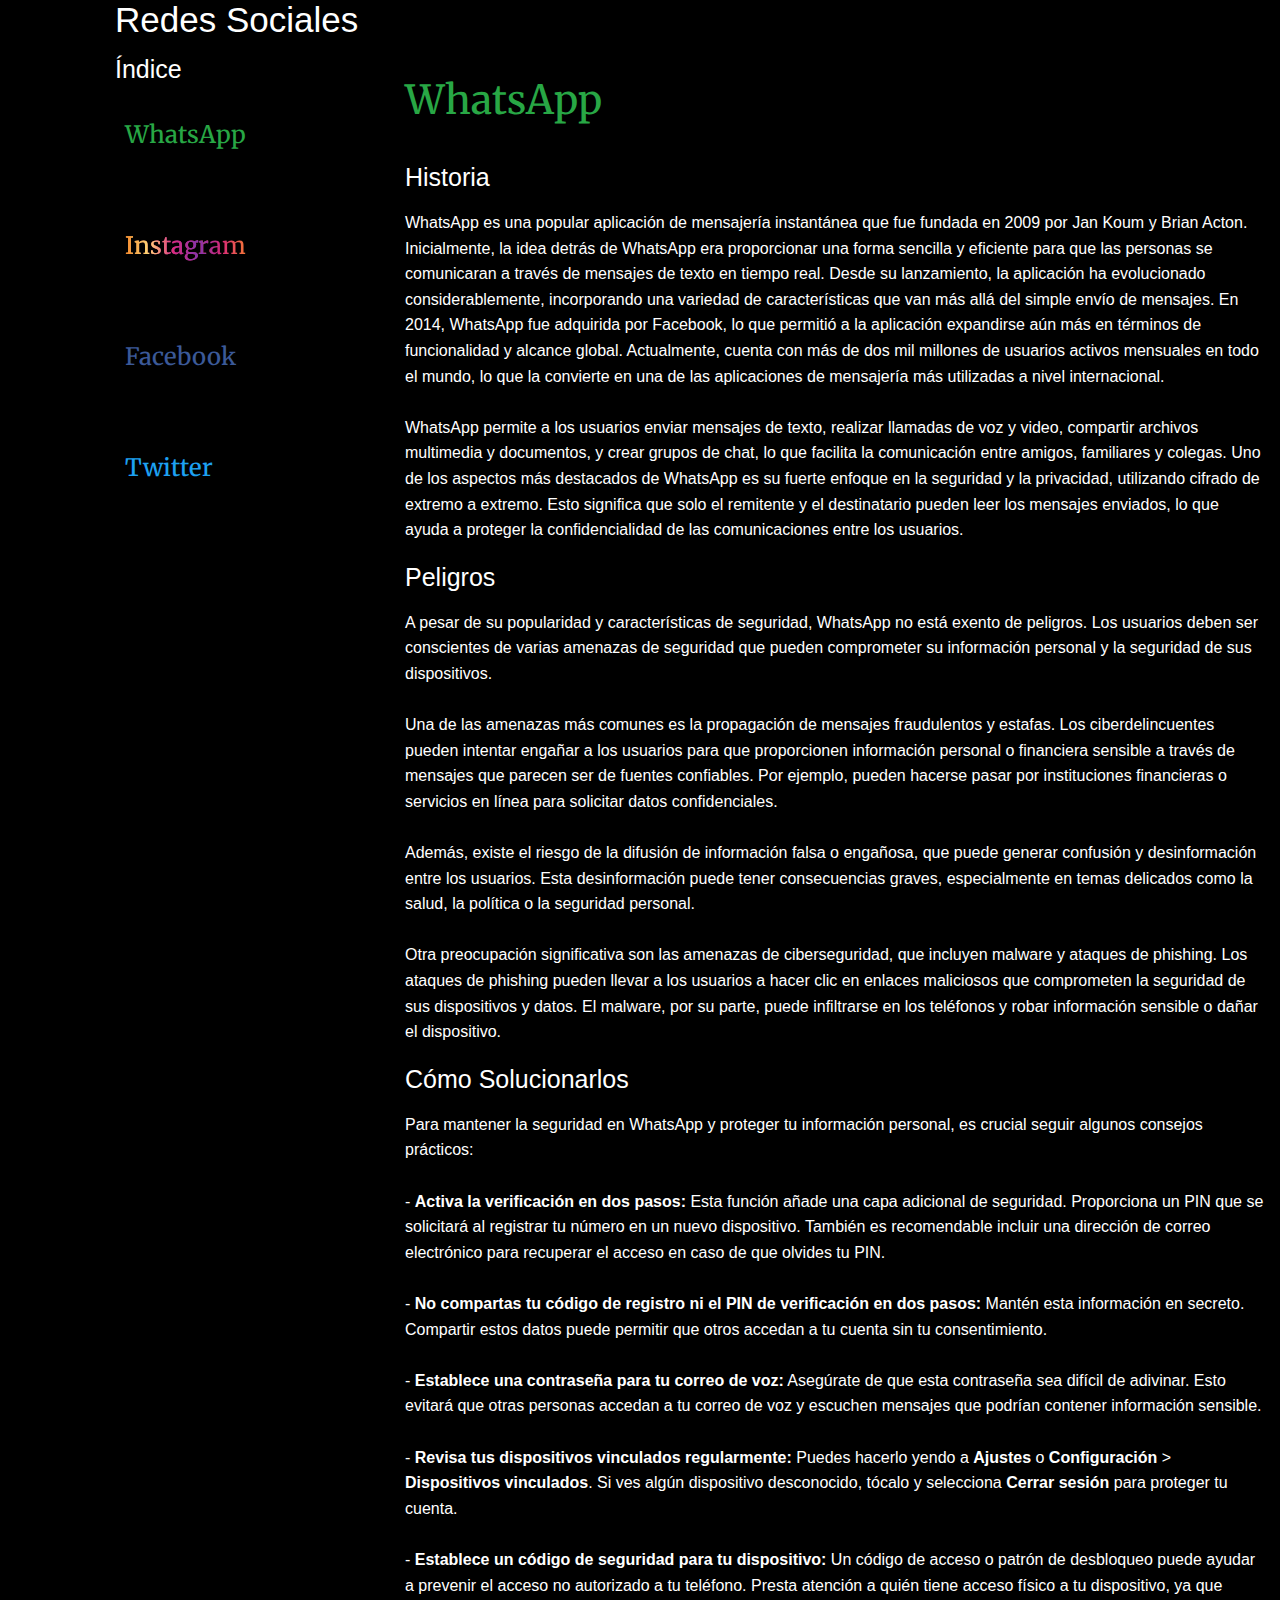
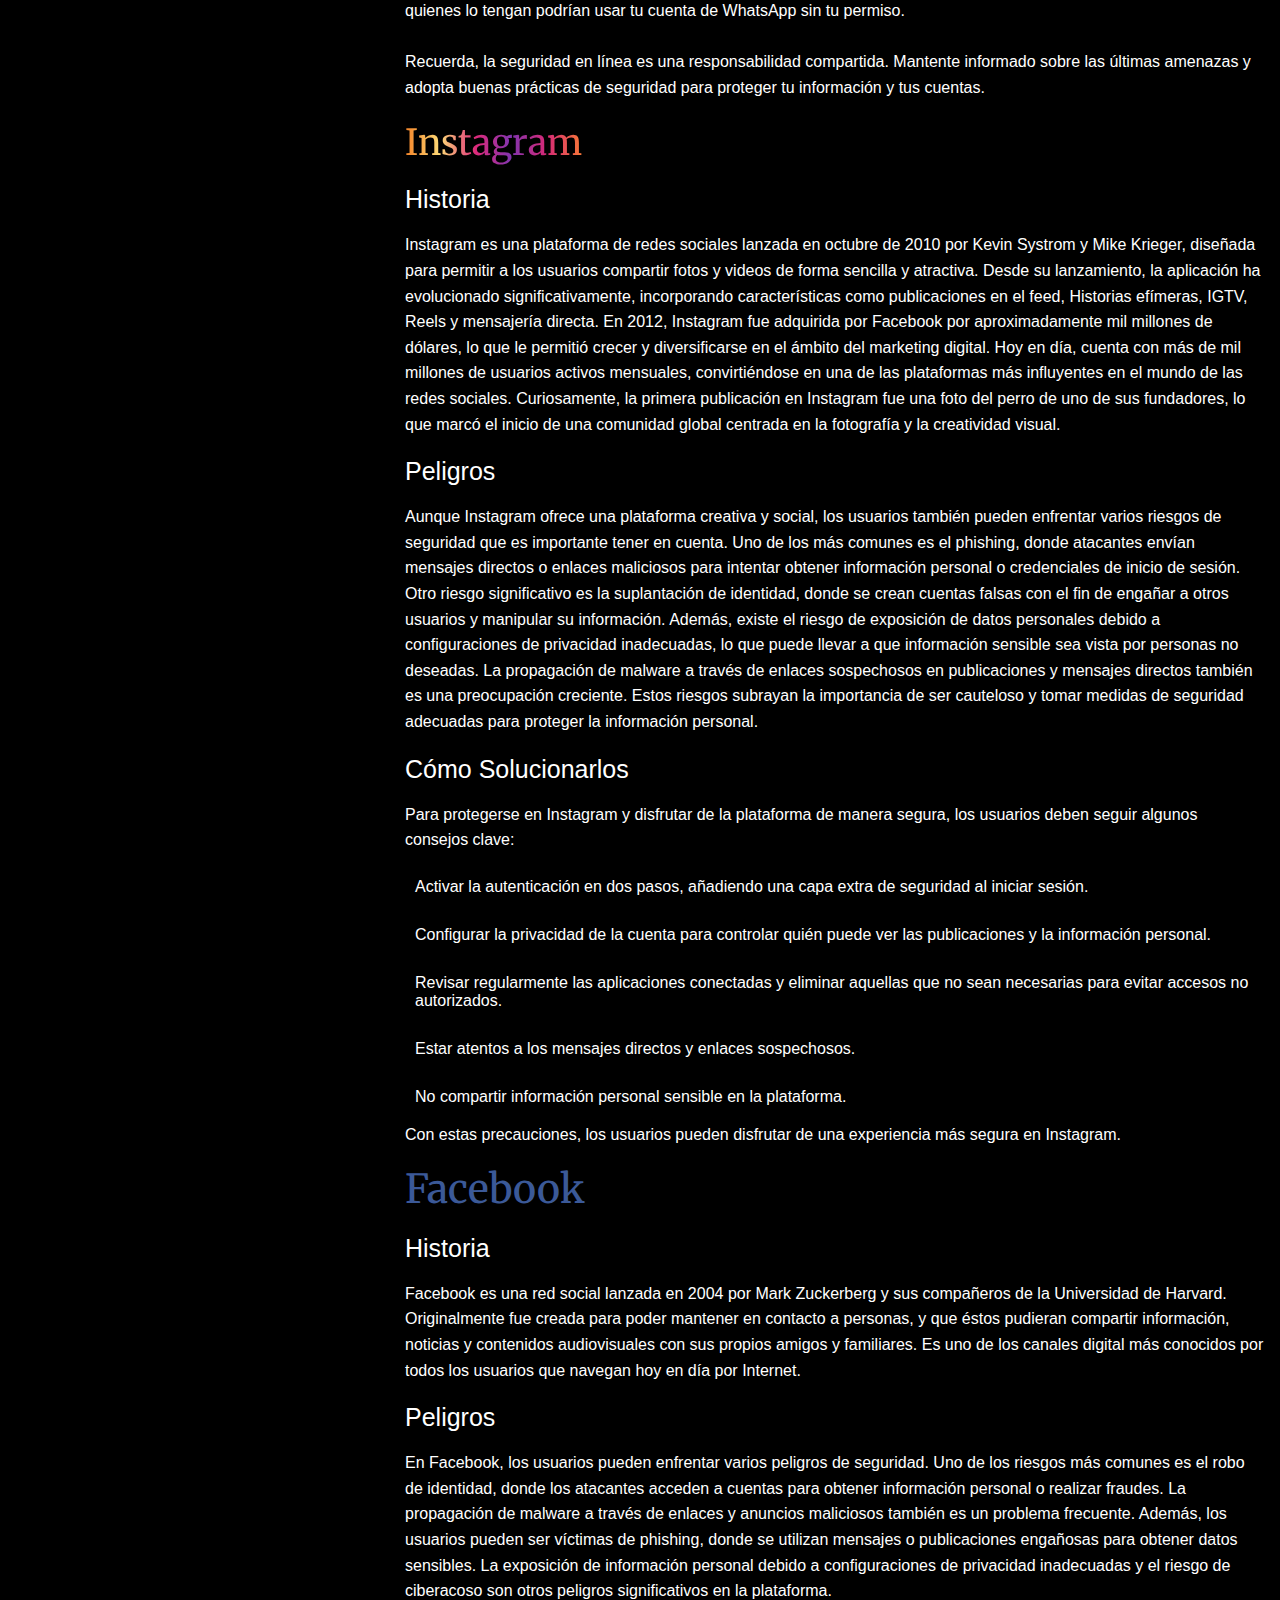
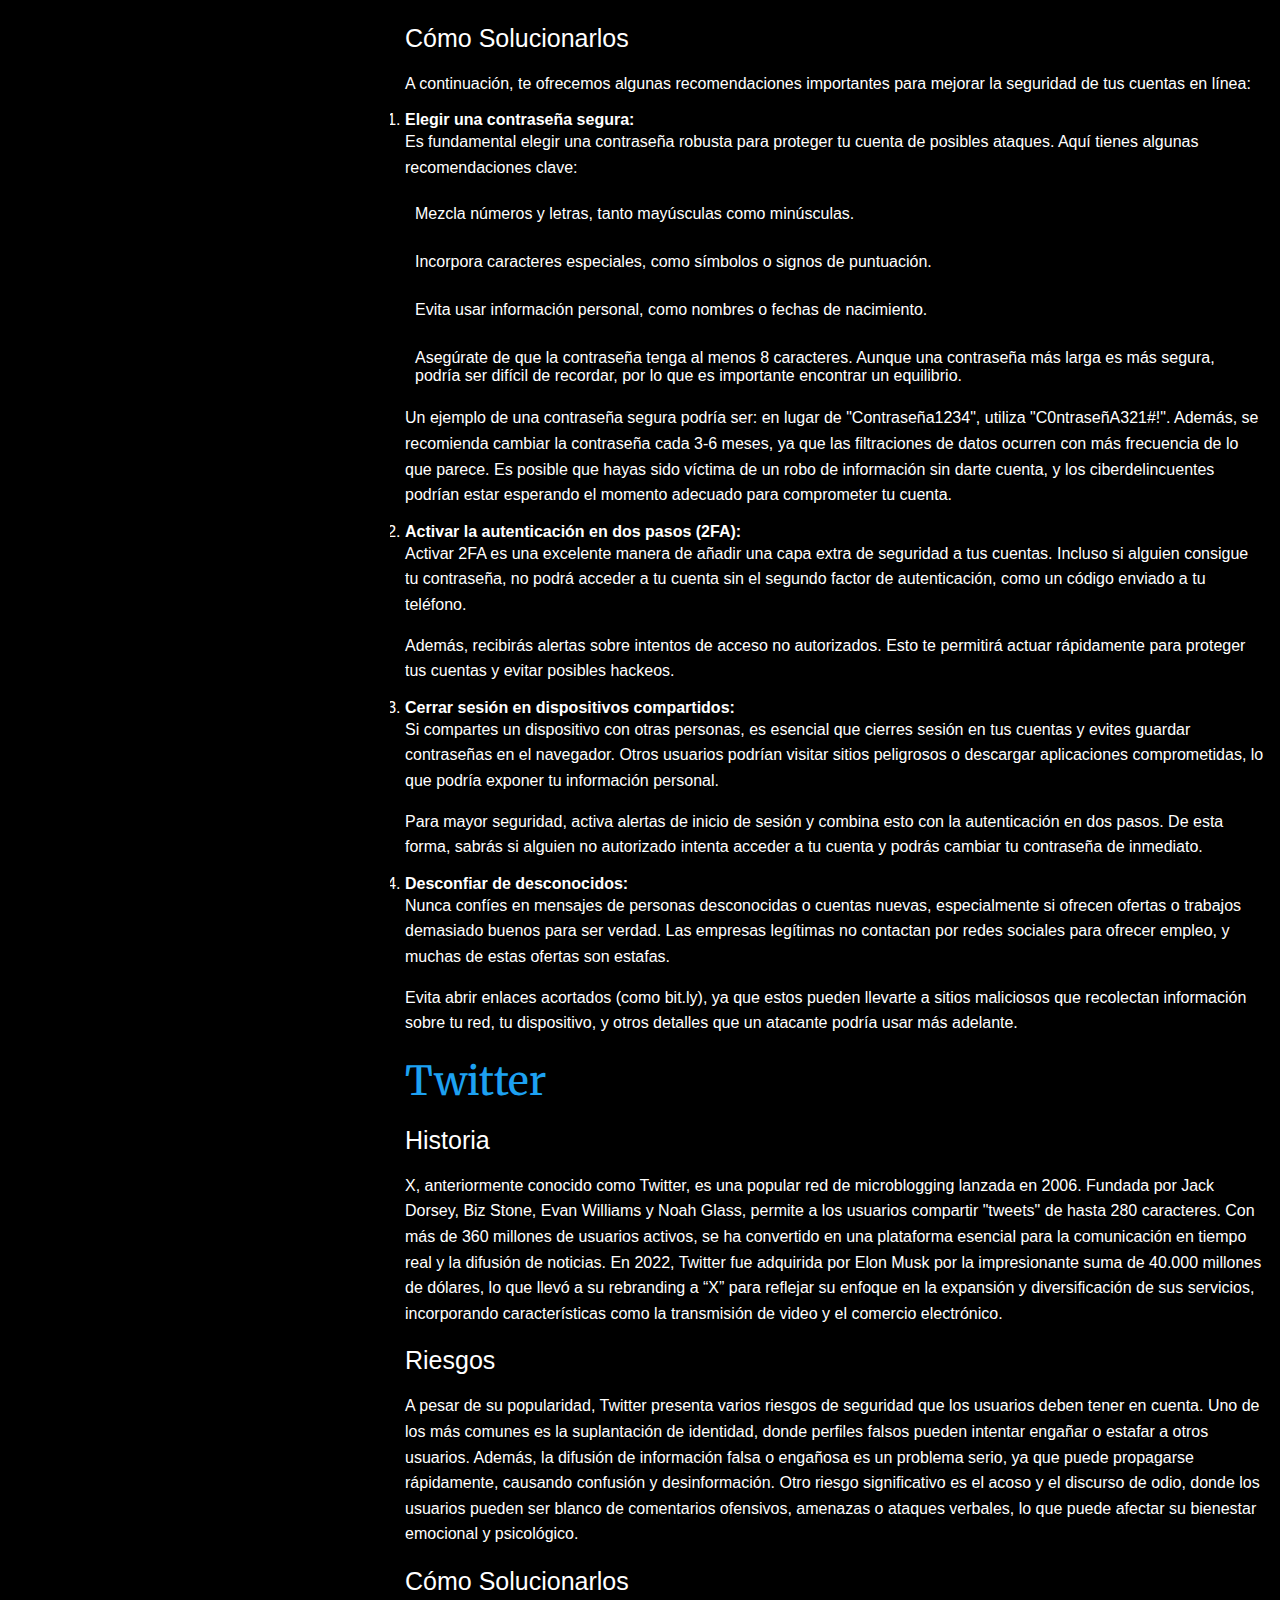
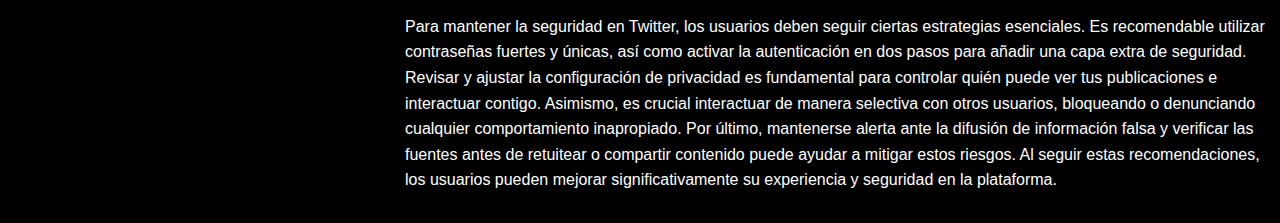
<file: Pagina/index.html>
<!DOCTYPE html>
<html lang="es">
<head>
    <meta charset="utf-8">
    <meta name="viewport" content="width=device-width, initial-scale=1.0">
    <title>Saber Más</title>
    <link rel="preconnect" href="https://fonts.googleapis.com">
    <link rel="stylesheet" href="style.css">
    <link rel="preconnect" href="https://fonts.gstatic.com" crossorigin>
    <link href="https://fonts.googleapis.com/css2?family=Merriweather:ital,wght@0,300;0,400;0,700;0,900;1,300;1,400;1,700;1,900&display=swap" rel="stylesheet">
    <link rel="icon" href="securenetlogo.ico">
</head>
<body>

    <div class="container">
        <h1 class="titulo-redes">Redes Sociales</h1>

        <div class="row">
            <div class="col-md-3">
                <h3 class="titulo-indice">Índice</h3>
                <ul class="list-group">
            <!-- WhatsApp -->
            <li class="list-group-item main-item">
                <a href="#whatsapp" class="btn btn-link btn-block text-white custom-hover-wh">WhatsApp</a>
                <ul class="list-group submenu">
                    <li class="list-group-item">
                        <a href="#whatsappHistoria" class="btn btn-link btn-block text-white custom-hover">Historia</a>
                    </li>
                    <li class="list-group-item">
                        <a href="#whatsappPeligros" class="btn btn-link btn-block text-white custom-hover">Peligros</a>
                    </li>
                    <li class="list-group-item">
                        <a href="#whatsappSoluciones" class="btn btn-link btn-block text-white custom-hover">Cómo Solucionarlos</a>
                    </li>
                </ul>
            </li>
            <!-- Instagram -->
            <li class="list-group-item main-item">
                <a href="#instagram" class="btn btn-link btn-block text-white custom-hover-ig">
                    <span class="multicolortext">Instagram</span>
                </a>
                <ul class="list-group submenu">
                    <li class="list-group-item">
                        <a href="#instagramHistoria" class="btn btn-link btn-block text-white custom-hover">Historia</a>
                    </li>
                    <li class="list-group-item">
                        <a href="#instagramPeligros" class="btn btn-link btn-block text-white custom-hover">Peligros</a>
                    </li>
                    <li class="list-group-item">
                        <a href="#instagramSoluciones" class="btn btn-link btn-block text-white custom-hover">Cómo Solucionarlos</a>
                    </li>
                </ul>
            </li>
            <!-- Facebook -->
            <li class="list-group-item main-item">
                <a href="#facebook" class="btn btn-link btn-block text-white custom-hover-fc">Facebook</a>
                <ul class="list-group submenu">
                    <li class="list-group-item">
                        <a href="#facebookHistoria" class="btn btn-link btn-block text-white custom-hover">Historia</a>
                    </li>
                    <li class="list-group-item">
                        <a href="#facebookPeligros" class="btn btn-link btn-block text-white custom-hover">Peligros</a>
                    </li>
                    <li class="list-group-item">
                        <a href="#facebookSoluciones" class="btn btn-link btn-block text-white custom-hover">Cómo Solucionarlos</a>
                    </li>
                </ul>
            </li>
            <!-- Twitter -->
            <li class="list-group-item main-item">
                <a href="#twitter" class="btn btn-link btn-block text-white custom-hover-tw">Twitter</a>
                <ul class="list-group submenu">
                    <li class="list-group-item">
                        <a href="#twitterHistoria" class="btn btn-link btn-block text-white custom-hover">Historia</a>
                    </li>
                    <li class="list-group-item">
                        <a href="#twitterPeligros" class="btn btn-link btn-block text-white custom-hover">Peligros</a>
                    </li>
                    <li class="list-group-item">
                        <a href="#twitterSoluciones" class="btn btn-link btn-block text-white custom-hover">Cómo Solucionarlos</a>
                    </li>
                </ul>
            </li>
                </ul>
            </div>

            <!-- Contenido (columna derecha) -->
            <div class="col-md-9">
        <!-- WhatsApp -->
        <h2 id="whatsapp" class="text-white whatsapp-title">WhatsApp</h2>
        <br>
        <h4 id="whatsappHistoria" class="text-white1">Historia</h4>
        <br>
        <p class="text-white">
            WhatsApp es una popular aplicación de mensajería instantánea que fue fundada en 2009 por Jan Koum y Brian Acton. Inicialmente, la idea detrás de WhatsApp era proporcionar una forma sencilla y eficiente para que las personas se comunicaran a través de mensajes de texto en tiempo real. Desde su lanzamiento, la aplicación ha evolucionado considerablemente, incorporando una variedad de características que van más allá del simple envío de mensajes. En 2014, WhatsApp fue adquirida por Facebook, lo que permitió a la aplicación expandirse aún más en términos de funcionalidad y alcance global. Actualmente, cuenta con más de dos mil millones de usuarios activos mensuales en todo el mundo, lo que la convierte en una de las aplicaciones de mensajería más utilizadas a nivel internacional.
            <br><br>
            WhatsApp permite a los usuarios enviar mensajes de texto, realizar llamadas de voz y video, compartir archivos multimedia y documentos, y crear grupos de chat, lo que facilita la comunicación entre amigos, familiares y colegas. Uno de los aspectos más destacados de WhatsApp es su fuerte enfoque en la seguridad y la privacidad, utilizando cifrado de extremo a extremo. Esto significa que solo el remitente y el destinatario pueden leer los mensajes enviados, lo que ayuda a proteger la confidencialidad de las comunicaciones entre los usuarios.
        </p>

        <h4 id="whatsappPeligros" class="text-white1">Peligros</h4>
        <br>
        <p class="text-white">
            A pesar de su popularidad y características de seguridad, WhatsApp no está exento de peligros. Los usuarios deben ser conscientes de varias amenazas de seguridad que pueden comprometer su información personal y la seguridad de sus dispositivos.
            <br><br>
            Una de las amenazas más comunes es la propagación de mensajes fraudulentos y estafas. Los ciberdelincuentes pueden intentar engañar a los usuarios para que proporcionen información personal o financiera sensible a través de mensajes que parecen ser de fuentes confiables. Por ejemplo, pueden hacerse pasar por instituciones financieras o servicios en línea para solicitar datos confidenciales.
            <br><br>
            Además, existe el riesgo de la difusión de información falsa o engañosa, que puede generar confusión y desinformación entre los usuarios. Esta desinformación puede tener consecuencias graves, especialmente en temas delicados como la salud, la política o la seguridad personal.
            <br><br>
            Otra preocupación significativa son las amenazas de ciberseguridad, que incluyen malware y ataques de phishing. Los ataques de phishing pueden llevar a los usuarios a hacer clic en enlaces maliciosos que comprometen la seguridad de sus dispositivos y datos. El malware, por su parte, puede infiltrarse en los teléfonos y robar información sensible o dañar el dispositivo.
        </p>

        <h4 id="whatsappSoluciones" class="text-white1">Cómo Solucionarlos</h4>
        <br>
        <p class="text-white">
            Para mantener la seguridad en WhatsApp y proteger tu información personal, es crucial seguir algunos consejos prácticos:
            <br><br>
            - <strong>Activa la verificación en dos pasos:</strong> Esta función añade una capa adicional de seguridad. Proporciona un PIN que se solicitará al registrar tu número en un nuevo dispositivo. También es recomendable incluir una dirección de correo electrónico para recuperar el acceso en caso de que olvides tu PIN.
            <br><br>
            - <strong>No compartas tu código de registro ni el PIN de verificación en dos pasos:</strong> Mantén esta información en secreto. Compartir estos datos puede permitir que otros accedan a tu cuenta sin tu consentimiento.
            <br><br>
            - <strong>Establece una contraseña para tu correo de voz:</strong> Asegúrate de que esta contraseña sea difícil de adivinar. Esto evitará que otras personas accedan a tu correo de voz y escuchen mensajes que podrían contener información sensible.
            <br><br>
            - <strong>Revisa tus dispositivos vinculados regularmente:</strong> Puedes hacerlo yendo a <strong>Ajustes</strong> o <strong>Configuración</strong> > <strong>Dispositivos vinculados</strong>. Si ves algún dispositivo desconocido, tócalo y selecciona <strong>Cerrar sesión</strong> para proteger tu cuenta.
            <br><br>
            - <strong>Establece un código de seguridad para tu dispositivo:</strong> Un código de acceso o patrón de desbloqueo puede ayudar a prevenir el acceso no autorizado a tu teléfono. Presta atención a quién tiene acceso físico a tu dispositivo, ya que quienes lo tengan podrían usar tu cuenta de WhatsApp sin tu permiso.
            <br><br>
            Recuerda, la seguridad en línea es una responsabilidad compartida. Mantente informado sobre las últimas amenazas y adopta buenas prácticas de seguridad para proteger tu información y tus cuentas.
        </p>

        <!-- Instagram -->
        <h2 id="instagram" class="">
            <span class="multicolortext">Instagram</span>
        </h2>
        <h4 id="instagramHistoria" class="text-white1">Historia</h4>
        <br>
        <p class="text-white">
            Instagram es una plataforma de redes sociales lanzada en octubre de 2010 por Kevin Systrom y Mike Krieger, diseñada para permitir a los usuarios compartir fotos y videos de forma sencilla y atractiva. Desde su lanzamiento, la aplicación ha evolucionado significativamente, incorporando características como publicaciones en el feed, Historias efímeras, IGTV, Reels y mensajería directa. En 2012, Instagram fue adquirida por Facebook por aproximadamente mil millones de dólares, lo que le permitió crecer y diversificarse en el ámbito del marketing digital. Hoy en día, cuenta con más de mil millones de usuarios activos mensuales, convirtiéndose en una de las plataformas más influyentes en el mundo de las redes sociales. Curiosamente, la primera publicación en Instagram fue una foto del perro de uno de sus fundadores, lo que marcó el inicio de una comunidad global centrada en la fotografía y la creatividad visual.
        </p>
        <h4 id="instagramPeligros" class="text-white1">Peligros</h4>
        <br>
        <p class="text-white">
            Aunque Instagram ofrece una plataforma creativa y social, los usuarios también pueden enfrentar varios riesgos de seguridad que es importante tener en cuenta. Uno de los más comunes es el phishing, donde atacantes envían mensajes directos o enlaces maliciosos para intentar obtener información personal o credenciales de inicio de sesión. Otro riesgo significativo es la suplantación de identidad, donde se crean cuentas falsas con el fin de engañar a otros usuarios y manipular su información. Además, existe el riesgo de exposición de datos personales debido a configuraciones de privacidad inadecuadas, lo que puede llevar a que información sensible sea vista por personas no deseadas. La propagación de malware a través de enlaces sospechosos en publicaciones y mensajes directos también es una preocupación creciente. Estos riesgos subrayan la importancia de ser cauteloso y tomar medidas de seguridad adecuadas para proteger la información personal.
        </p>
        <h4 id="instagramSoluciones" class="text-white1">Cómo Solucionarlos</h4>
        <br>
        <p class="text-white">
            Para protegerse en Instagram y disfrutar de la plataforma de manera segura, los usuarios deben seguir algunos consejos clave:
            <ul>
                <li>Activar la autenticación en dos pasos, añadiendo una capa extra de seguridad al iniciar sesión.</li>
                <li>Configurar la privacidad de la cuenta para controlar quién puede ver las publicaciones y la información personal.</li>
                <li>Revisar regularmente las aplicaciones conectadas y eliminar aquellas que no sean necesarias para evitar accesos no autorizados.</li>
                <li>Estar atentos a los mensajes directos y enlaces sospechosos.</li>
                <li>No compartir información personal sensible en la plataforma.</li>
            </ul>
            Con estas precauciones, los usuarios pueden disfrutar de una experiencia más segura en Instagram.
        </p>


        <!-- Facebook -->
        <h2 id="facebook" class="text-white facebook-title">Facebook</h2>
        <h4 id="facebookHistoria" class="text-white1">Historia</h4>
        <br>
        <p class="text-white">
            Facebook es una red social lanzada en 2004 por Mark Zuckerberg y sus compañeros de la Universidad de Harvard. Originalmente fue creada para poder mantener en contacto a personas, y que éstos pudieran compartir información, noticias y contenidos audiovisuales con sus propios amigos y familiares. Es uno de los canales digital más conocidos por todos los usuarios que navegan hoy en día por Internet.
        </p>
        <h4 id="facebookPeligros" class="text-white1">Peligros</h4>
        <br>
        <p class="text-white">
            En Facebook, los usuarios pueden enfrentar varios peligros de seguridad. Uno de los riesgos más comunes es el robo de identidad, donde los atacantes acceden a cuentas para obtener información personal o realizar fraudes. La propagación de malware a través de enlaces y anuncios maliciosos también es un problema frecuente. Además, los usuarios pueden ser víctimas de phishing, donde se utilizan mensajes o publicaciones engañosas para obtener datos sensibles. La exposición de información personal debido a configuraciones de privacidad inadecuadas y el riesgo de ciberacoso son otros peligros significativos en la plataforma.
        </p>
        <h4 id="facebookSoluciones" class="text-white1">Cómo Solucionarlos</h4>
        <br>
        <p class="text-white">
            A continuación, te ofrecemos algunas recomendaciones importantes para mejorar la seguridad de tus cuentas en línea:
        </p>

        <ol class="text-white">
            <li>
                <strong>Elegir una contraseña segura:</strong>
                <p>
                    Es fundamental elegir una contraseña robusta para proteger tu cuenta de posibles ataques. Aquí tienes algunas recomendaciones clave:
                </p>
                <ul>
                    <li>Mezcla números y letras, tanto mayúsculas como minúsculas.</li>
                    <li>Incorpora caracteres especiales, como símbolos o signos de puntuación.</li>
                    <li>Evita usar información personal, como nombres o fechas de nacimiento.</li>
                    <li>Asegúrate de que la contraseña tenga al menos 8 caracteres. Aunque una contraseña más larga es más segura, podría ser difícil de recordar, por lo que es importante encontrar un equilibrio.</li>
                </ul>
                <p>
                    Un ejemplo de una contraseña segura podría ser: en lugar de "Contraseña1234", utiliza "C0ntraseñA321#!".
                    Además, se recomienda cambiar la contraseña cada 3-6 meses, ya que las filtraciones de datos ocurren con más frecuencia de lo que parece.
                    Es posible que hayas sido víctima de un robo de información sin darte cuenta, y los ciberdelincuentes podrían estar esperando el momento adecuado para comprometer tu cuenta.
                </p>
            </li>

            <li>
                <strong>Activar la autenticación en dos pasos (2FA):</strong>
                <p>
                    Activar 2FA es una excelente manera de añadir una capa extra de seguridad a tus cuentas. Incluso si alguien consigue tu contraseña, no podrá acceder a tu cuenta sin el segundo factor de autenticación, como un código enviado a tu teléfono.
                </p>
                <p>
                    Además, recibirás alertas sobre intentos de acceso no autorizados. Esto te permitirá actuar rápidamente para proteger tus cuentas y evitar posibles hackeos.
                </p>
            </li>

            <li>
                <strong>Cerrar sesión en dispositivos compartidos:</strong>
                <p>
                    Si compartes un dispositivo con otras personas, es esencial que cierres sesión en tus cuentas y evites guardar contraseñas en el navegador. Otros usuarios podrían visitar sitios peligrosos o descargar aplicaciones comprometidas, lo que podría exponer tu información personal.
                </p>
                <p>
                    Para mayor seguridad, activa alertas de inicio de sesión y combina esto con la autenticación en dos pasos. De esta forma, sabrás si alguien no autorizado intenta acceder a tu cuenta y podrás cambiar tu contraseña de inmediato.
                </p>
            </li>

            <li>
                <strong>Desconfiar de desconocidos:</strong>
                <p>
                    Nunca confíes en mensajes de personas desconocidas o cuentas nuevas, especialmente si ofrecen ofertas o trabajos demasiado buenos para ser verdad. Las empresas legítimas no contactan por redes sociales para ofrecer empleo, y muchas de estas ofertas son estafas.
                </p>
                <p>
                    Evita abrir enlaces acortados (como bit.ly), ya que estos pueden llevarte a sitios maliciosos que recolectan información sobre tu red, tu dispositivo, y otros detalles que un atacante podría usar más adelante.
                </p>
            </li>
        </ol>

        <!-- Twitter -->
        <h2 id="twitter" class="text-white twitter-title">Twitter</h2>
        <h4 id="twitterHistoria" class="text-white1">Historia</h4>
        <br>
        <p class="text-white">
            X, anteriormente conocido como Twitter, es una popular red de microblogging lanzada en 2006. Fundada por Jack Dorsey, Biz Stone, Evan Williams y Noah Glass, permite a los usuarios compartir "tweets" de hasta 280 caracteres. Con más de 360 millones de usuarios activos, se ha convertido en una plataforma esencial para la comunicación en tiempo real y la difusión de noticias. En 2022, Twitter fue adquirida por Elon Musk por la impresionante suma de 40.000 millones de dólares, lo que llevó a su rebranding a “X” para reflejar su enfoque en la expansión y diversificación de sus servicios, incorporando características como la transmisión de video y el comercio electrónico.
        </p>
        <h4 id="twitterPeligros" class="text-white1">Riesgos</h4>
        <br>
        <p class="text-white">
            A pesar de su popularidad, Twitter presenta varios riesgos de seguridad que los usuarios deben tener en cuenta. Uno de los más comunes es la suplantación de identidad, donde perfiles falsos pueden intentar engañar o estafar a otros usuarios. Además, la difusión de información falsa o engañosa es un problema serio, ya que puede propagarse rápidamente, causando confusión y desinformación. Otro riesgo significativo es el acoso y el discurso de odio, donde los usuarios pueden ser blanco de comentarios ofensivos, amenazas o ataques verbales, lo que puede afectar su bienestar emocional y psicológico.
        </p>
        <h4 id="twitterSoluciones" class="text-white1">Cómo Solucionarlos</h4>
        <br>
        <p class="text-white">
            Para mantener la seguridad en Twitter, los usuarios deben seguir ciertas estrategias esenciales. Es recomendable utilizar contraseñas fuertes y únicas, así como activar la autenticación en dos pasos para añadir una capa extra de seguridad. Revisar y ajustar la configuración de privacidad es fundamental para controlar quién puede ver tus publicaciones e interactuar contigo. Asimismo, es crucial interactuar de manera selectiva con otros usuarios, bloqueando o denunciando cualquier comportamiento inapropiado. Por último, mantenerse alerta ante la difusión de información falsa y verificar las fuentes antes de retuitear o compartir contenido puede ayudar a mitigar estos riesgos. Al seguir estas recomendaciones, los usuarios pueden mejorar significativamente su experiencia y seguridad en la plataforma.
        </p>
            </div>
        </div>
    </div>

</body>
</html>
</file>
<file: Pagina/style.css>
* {
    margin: 0;
    padding: 0;
    box-sizing: border-box;
}

body {
    display: flex; 
    flex-direction: column; 
    min-height: 100vh; 
    margin: 0; 
    background-color: black; 
    color: white; 
    font-family: Arial, sans-serif; 
}

.content {
    flex: 1; 
}

.row {
    display: flex;
    min-height: 100vh; 
}

.col-md-3 {
    flex: 1;
    max-width: 250px; 
    margin-right: 20px;
    background-color: black;
    padding: 15px;
    overflow-y: auto;
}

.col-md-9 {
    flex: 3;
    padding: 15px;
    background-color: black;
    overflow-y: auto;
    margin-left: 120px;
}

.list-group {
    background-color: black; 
    border-radius: 8px; 
    padding: 15px;
    list-style: none; 
    padding-left: 0; 
    margin-left: 100px;
}
.list-group-item {
    background-color: black; 
    color: white; 
    text-align: left; 
    padding-left: 0; 
}

    .list-group-item a {
        color: #ffffff; 
    }

        .list-group-item a:hover {
            color: #d4edda;
        }

a {
    text-decoration: none;
    display: block;
    padding: 10px;
    text-align: left;
    color: #ffffff;
}

h2, h4 {
    margin-top: 20px;
}

p {
    margin-bottom: 15px;
    line-height: 1.6;
}


ul li {
    margin-bottom: 10px; 
    padding: 10px; 
    list-style-type: none; 
}

.submenu {
    max-height: 0px; 
    padding-left: 20px; 
    overflow: hidden;
    transition: max-height 0.5s ease-in-out, opacity 0.5s ease-in-out; 
    background-color: black; 
    color: white; 
    margin-left: 0px;
    width: 200%
}
.submenu li {
    padding: 5px 0;
}


.submenu-active .submenu {
    max-height: 500px; 
}

.main-item {
    cursor: pointer;
}

.list-group-item:hover .submenu {
    max-height: 200px; 
}
.custom-hover {
    text-decoration: none; 
    color: #fff; 
    transition: color 0.3s ease-in-out, text-shadow 0.3s ease-in-out; 
    text-align: left; 
    display: block; 
}


    .custom-hover:hover {
        color: #ffffff; 
        text-shadow: 0 0 15px #28a745, 0 0 25px #28a745; 
    }

.whatsapp-title {
    color: #28a745 !important; 
    font-family: 'Merriweather', serif; 
    font-size: 2.5em; 
    font-weight: 500; 
}

.multicolortext {
    background-image: linear-gradient(to right, #F58529, #FEDA77, #DD2A7B, #8134AF, #D62976, #F77737);
    -webkit-background-clip: text;
    -moz-background-clip: text;
    background-clip: text;
    color: transparent;
    font-family: 'Merriweather', serif;
    font-size: 1.5em;
    font-weight: 500; 
}

.facebook-title {
    color: #3b5998 !important; 
    font-family: 'Merriweather', serif; 
    font-size: 2.5em; 
    font-weight: 500; 
}

.twitter-title {
    color: #1da1f2 !important; 
    font-family: 'Merriweather', serif; 
    font-size: 2.5em; 
    font-weight: 500;
}
.nuevaSeccion-title {
    color: #6E5F56 !important; 
    font-family: 'Merriweather', serif; 
    font-size: 2.5em; 
    font-weight: 500; 
}
.custom-hover-wh {
    text-decoration: none; 
    color: #28a745 !important; 
    transition: color 0.3s ease-in-out, text-shadow 0.3s ease-in-out;
    text-align: left; 
    display: block; 
    font-family: 'Merriweather', serif; 
    font-size: 1.5em; 
    font-weight: 500; 
}

    .custom-hover-wh:hover {
        color: #28a745; 
        text-shadow: 0 0 15px #28a745, 0 0 25px #28a745;
    }


.custom-hover-ig {
    text-decoration: none;
    color: #c32aa3 !important;
    transition: color 0.3s ease-in-out, text-shadow 0.3s ease-in-out;
    text-align: left;
    display: block;
    background-image: linear-gradient(to right, #F58529, #FEDA77, #DD2A7B, #8134AF, #D62976, #F77737);
    -webkit-background-clip: text;
    -moz-background-clip: text;
    background-clip: text;
    color: transparent;
    font-family: 'Merriweather', serif; 
    font-size: 1em; 
    font-weight: 500; 
}

    .custom-hover-ig:hover {
        color: #c32aa3; 
        text-shadow: 0 0 15px #c32aa3, 0 0 25px #c32aa3; 
    }
.custom-hover-fc {
    text-decoration: none; 
    color: #3b5998 !important; 
    transition: color 0.3s ease-in-out, text-shadow 0.3s ease-in-out;
    text-align: left; 
    display: block; 
    font-family: 'Merriweather', serif; 
    font-size: 1.5em; 
    font-weight: 500; 
}

    .custom-hover-fc:hover {
        color: #3b5998; 
        text-shadow: 0 0 15px #3b5998, 0 0 25px #3b5998; 
    }
.custom-hover-tw {
    text-decoration: none; 
    color: #1da1f2 !important; 
    transition: color 0.3s ease-in-out, text-shadow 0.3s ease-in-out; 
    text-align: left; 
    display: block; 
    font-family: 'Merriweather', serif; 
    font-size: 1.5em; 
    font-weight: 500; 
}

    .custom-hover-tw:hover {
        color: #1da1f2; 
        text-shadow: 0 0 15px #1da1f2, 0 0 25px #1da1f2; 
    }
.custom-hover-new {
    text-decoration: none;
    color: #6E5F56 !important;
    transition: color 0.3s ease-in-out, text-shadow 0.3s ease-in-out;
    text-align: left;
    display: block;
    font-family: 'Merriweather', serif;
    font-size: 1.5em; 
    font-weight: 500; 
}

    .custom-hover-new:hover {
        color: #6E5F56;
        text-shadow: 0 0 15px #6E5F56, 0 0 25px #6E5F56;
    }
.merriweather-light {
    font-family: "Merriweather", serif;
    font-weight: 300;
    font-style: normal;
}

.merriweather-regular {
    font-family: "Merriweather", serif;
    font-weight: 400;
    font-style: normal;
}

.merriweather-bold {
    font-family: "Merriweather", serif;
    font-weight: 700;
    font-style: normal;
}

.merriweather-black {
    font-family: "Merriweather", serif;
    font-weight: 900;
    font-style: normal;
}

.merriweather-light-italic {
    font-family: "Merriweather", serif;
    font-weight: 300;
    font-style: italic;
}

.merriweather-regular-italic {
    font-family: "Merriweather", serif;
    font-weight: 400;
    font-style: italic;
}

.merriweather-bold-italic {
    font-family: "Merriweather", serif;
    font-weight: 700;
    font-style: italic;
}

.merriweather-black-italic {
    font-family: "Merriweather", serif;
    font-weight: 900;
    font-style: italic;
}
.titulo-redes {
    margin-left: 115px !important; 
    font-size: 35px !important; 
    font-weight: normal;
}

.titulo-indice {
    margin-left: 100px !important; 
    font-size: 25px !important; 
    font-weight: normal;
}
.text-white1{
    font-size: 25px !important; 
    font-weight: normal;
}

@media (max-width: 768px) {
    .row {
        flex-direction: column;
    }

    .col-md-3, .col-md-9 {
        max-width: 100%;
        margin: 0;
        padding: 10px;
    }

    .titulo-redes, .titulo-indice, .text-white1 {
        margin-left: 0 !important;
        text-align: center;
        font-size: 24px !important;
    }

    .whatsapp-title, .facebook-title, .twitter-title, .nuevaSeccion-title {
        font-size: 2em;
        text-align: center;
    }

    .list-group {
        margin-left: 0;
        padding: 10px;
    }

    .list-group-item {
        padding: 8px;
        font-size: 1em;
    }

    .custom-hover, .custom-hover-wh, .custom-hover-ig, .custom-hover-fc, .custom-hover-tw, .custom-hover-new {
        font-size: 1.2em;
        text-align: center;
    }
}
</file>
